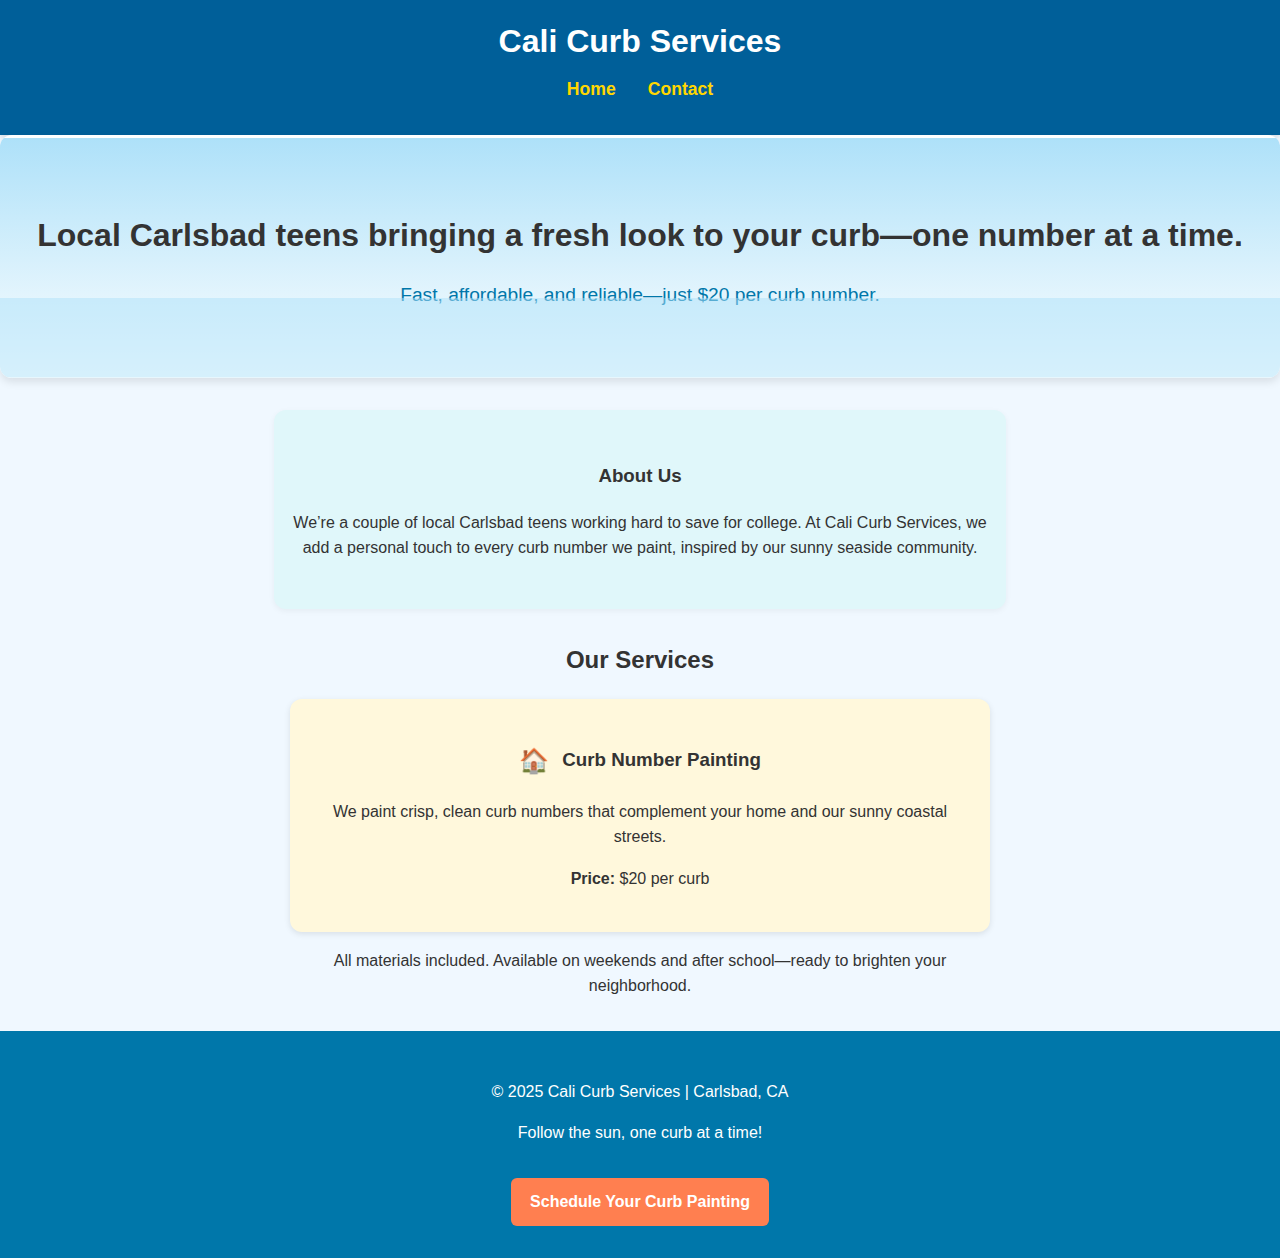
<file: index.html>
<!DOCTYPE html>
<html lang="en">
<head>
  <meta charset="UTF-8">
  <meta name="viewport" content="width=device-width, initial-scale=1.0">
  <title>Cali Curb Services</title>
  <link rel="stylesheet" href="styles.css">
</head>
<body>
  <header>
    <h1>Cali Curb Services</h1>
    <nav>
      <ul>
        <li><a href="index.html">Home</a></li>
        <li><a href="contact.html">Contact</a></li>
      </ul>
    </nav>
  </header>

  <main>
    <!-- Hero Section -->
    <section class="hero">
      <h2>Local Carlsbad teens bringing a fresh look to your curb—one number at a time.</h2>
      <p>Fast, affordable, and reliable—just $20 per curb number.</p>
    </section>

    <!-- About Section -->
    <section class="about">
      <h3>About Us</h3>
      <p>We’re a couple of local Carlsbad teens working hard to save for college. At Cali Curb Services, we add a personal touch to every curb number we paint, inspired by our sunny seaside community.</p>
    </section>

    <!-- Services Section -->
    <section class="services">
      <h2>Our Services</h2>
      <div class="service-item">
        <h3><span class="icon">&#x1F3E0;</span> Curb Number Painting</h3>
        <p>We paint crisp, clean curb numbers that complement your home and our sunny coastal streets.</p>
        <p><strong>Price:</strong> $20 per curb</p>
      </div>
      <p>All materials included. Available on weekends and after school—ready to brighten your neighborhood.</p>
    </section>
  </main>

  <!-- Footer -->
  <footer>
    <p>&copy; 2025 Cali Curb Services | Carlsbad, CA</p>
    <p>Follow the sun, one curb at a time!</p>
    <a href="contact.html" class="cta-button">Schedule Your Curb Painting</a>
  </footer>

  <script src="scripts.js"></script>
</body>
</html>
</file>
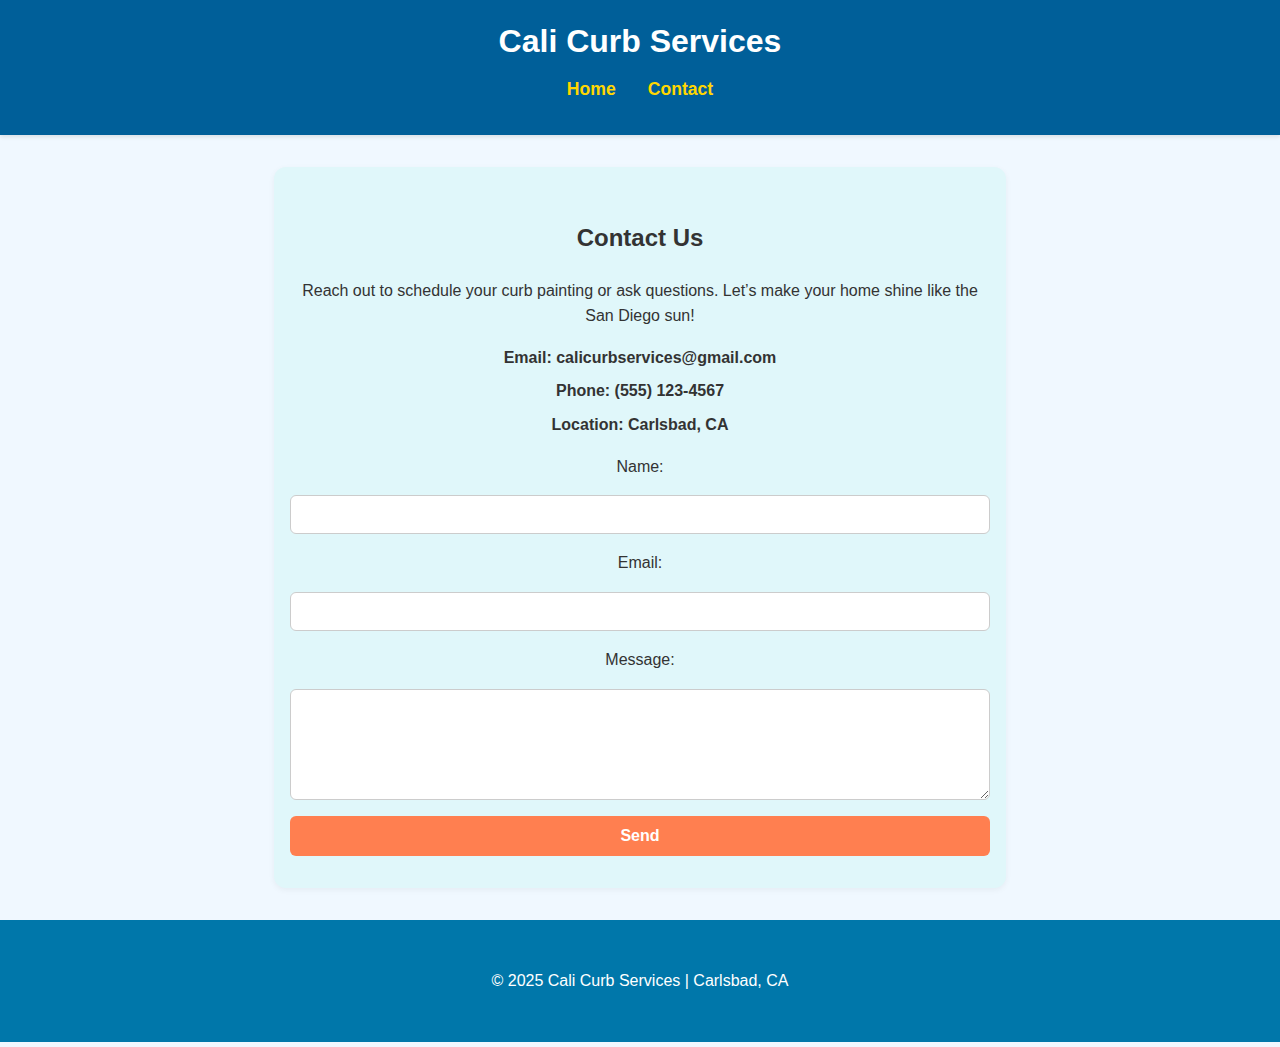
<file: contact.html>
<!DOCTYPE html>
<html lang="en">
<head>
  <meta charset="UTF-8">
  <meta name="viewport" content="width=device-width, initial-scale=1.0">
  <title>Contact - Cali Curb Services</title>
  <link rel="stylesheet" href="styles.css">
</head>
<body>
  <header>
    <h1>Cali Curb Services</h1>
    <nav>
      <ul>
        <li><a href="index.html">Home</a></li>
        <li><a href="contact.html">Contact</a></li>
      </ul>
    </nav>
  </header>

  <main>
    <section class="contact">
      <h2>Contact Us</h2>
      <p>Reach out to schedule your curb painting or ask questions. Let’s make your home shine like the San Diego sun!</p>
      <ul>
        <li><strong>Email:</strong> calicurbservices@gmail.com</li>
        <li><strong>Phone:</strong> (555) 123-4567</li>
        <li><strong>Location:</strong> Carlsbad, CA</li>
      </ul>
      <form action="mailto:calicurbservices@gmail.com" method="post" enctype="text/plain">
        <label for="name">Name:</label>
        <input type="text" id="name" name="name" required>

        <label for="email">Email:</label>
        <input type="email" id="email" name="email" required>

        <label for="message">Message:</label>
        <textarea id="message" name="message" rows="5" required></textarea>

        <button type="submit">Send</button>
      </form>
    </section>
  </main>

  <footer>
    <p>&copy; 2025 Cali Curb Services | Carlsbad, CA</p>
  </footer>

  <script src="scripts.js"></script>
</body>
</html>
</file>
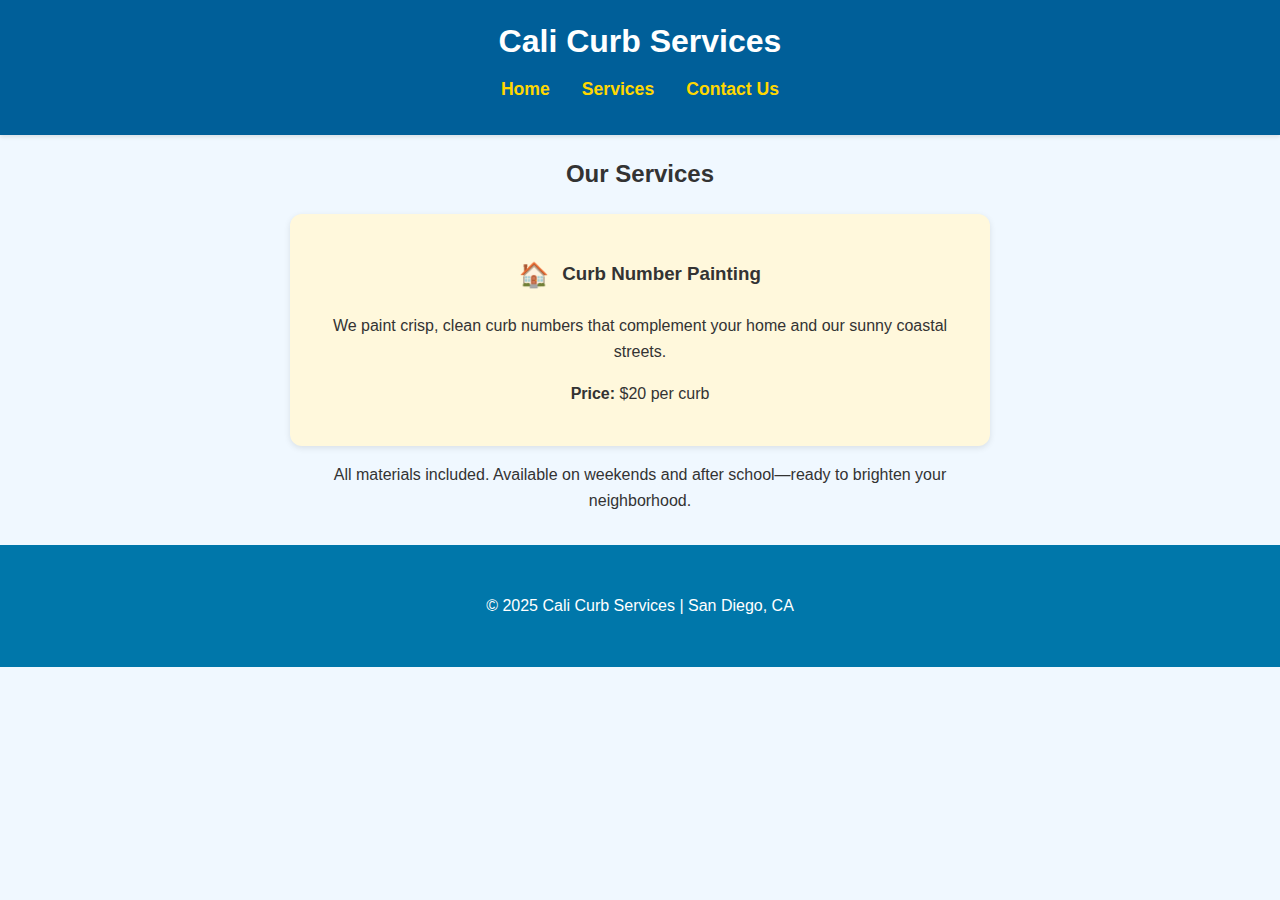
<file: Services.html>
<!DOCTYPE html>
<html lang="en">
<head>
  <meta charset="UTF-8">
  <meta name="viewport" content="width=device-width, initial-scale=1.0">
  <title>Cali Curb Services - Services</title>
  <link rel="stylesheet" href="styles.css">
</head>
<body>
  <header>
    <h1>Cali Curb Services</h1>
    <nav>
      <ul>
        <li><a href="index.html">Home</a></li>
        <li><a href="services.html">Services</a></li>
        <li><a href="contact.html">Contact Us</a></li>
      </ul>
    </nav>
  </header>

  <main>
    <section id="services" class="services">
      <h2>Our Services</h2>
      <div class="service-item">
        <h3><span class="icon">&#x1F3E0;</span> Curb Number Painting</h3>
        <p>We paint crisp, clean curb numbers that complement your home and our sunny coastal streets.</p>
        <p><strong>Price:</strong> $20 per curb</p>
      </div>
      <p>All materials included. Available on weekends and after school—ready to brighten your neighborhood.</p>
    </section>
  </main>

  <footer>
    <p>&copy; 2025 Cali Curb Services | San Diego, CA</p>
  </footer>

  <script src="scripts.js"></script>
</body>
</html>
</file>
<file: styles.css>
/* Base styles */
body {
    font-family: 'Segoe UI', Arial, sans-serif;
    margin: 0;
    padding: 0;
    line-height: 1.6;
    background: #f0f8ff; /* soft sky blue */
    color: #333;
    text-align: center;
}

header {
    background: #005f99; /* darker ocean blue */
    color: #fff;
    padding: 1rem;
    text-align: center;
    box-shadow: 0 2px 4px rgba(0,0,0,0.1);
}

header h1 {
    margin: 0;
    font-family: 'Comic Sans MS', cursive, sans-serif;
}

nav ul {
    list-style: none;
    padding: 0;
    display: flex;
    justify-content: center;
    gap: 2rem;
    margin-top: 0.5rem;
}

nav ul li a {
    color: #ffd700; /* gold for visibility */
    text-decoration: none;
    font-weight: bold;
    font-size: 1.1rem;
}

nav ul li a:hover {
    text-decoration: underline;
}

/* Hero Section */
.hero {
    background: linear-gradient(to bottom, #aee1f9, #ffffff);
    padding: 3rem 1rem;
    border-radius: 12px;
    margin-bottom: 2rem;
    box-shadow: 0 4px 8px rgba(0,0,0,0.1);
    position: relative;
    overflow: hidden;
}

.hero h2 {
    font-size: 2rem;
    margin-bottom: 1rem;
}

.hero p {
    font-size: 1.2rem;
    color: #0077aa;
}

/* Decorative waves at the bottom of hero */
.hero::after {
    content: "";
    display: block;
    position: absolute;
    bottom: 0;
    left: 0;
    width: 100%;
    height: 80px;
    background: url('data:image/svg+xml;utf8,\
<svg viewBox="0 0 1440 320" xmlns="http://www.w3.org/2000/svg">\
<path fill="%23aee1f9" fill-opacity="0.5" d="M0,128L60,133.3C120,139,240,149,360,133.3C480,117,600,75,720,80C840,85,960,139,1080,160C1200,181,1320,171,1380,165.3L1440,160L1440,320L1380,320C1320,320,1200,320,1080,320C960,320,840,320,720,320C600,320,480,320,360,320C240,320,120,320,60,320L0,320Z"></path>\
</svg>') no-repeat bottom;
    background-size: cover;
    pointer-events: none;
}

/* About Section */
.about {
    background: #e0f7fa;
    padding: 2rem 1rem;
    border-radius: 12px;
    margin-bottom: 2rem;
    box-shadow: 0 2px 6px rgba(0,0,0,0.05);
    max-width: 700px;
    margin-left: auto;
    margin-right: auto;
}

/* Services Section */
.services {
    margin-bottom: 2rem;
    max-width: 700px;
    margin-left: auto;
    margin-right: auto;
}

.service-item {
    background: #fff8dc;
    padding: 1.5rem;
    margin: 1rem auto;
    border-radius: 12px;
    box-shadow: 0 2px 6px rgba(0,0,0,0.1);
    transition: all 0.3s ease;
}

.service-item:hover {
    transform: translateY(-2px);
    box-shadow: 0 4px 12px rgba(0,0,0,0.1);
}

.service-item .icon {
    font-size: 1.5rem;
    margin-right: 0.5rem;
    vertical-align: middle;
    color: #ff7f50;
}

/* Contact Section */
.contact {
    background: #e0f7fa;
    padding: 2rem 1rem;
    border-radius: 12px;
    margin: 2rem auto;
    max-width: 700px;
    box-shadow: 0 2px 6px rgba(0,0,0,0.05);
}

.contact ul {
    list-style: none;
    padding: 0;
    margin-bottom: 1rem;
}

.contact li {
    margin-bottom: 0.5rem;
    font-weight: bold;
}

form {
    display: flex;
    flex-direction: column;
    gap: 1rem;
}

form input, form textarea {
    padding: 0.6rem;
    font-size: 1rem;
    border-radius: 6px;
    border: 1px solid #ccc;
    width: 100%;
    box-sizing: border-box;
}

button, .cta-button {
    display: inline-block;
    background: #ff7f50;
    color: #fff;
    border: none;
    border-radius: 6px;
    cursor: pointer;
    padding: 0.7rem 1.2rem;
    font-size: 1rem;
    font-weight: bold;
    text-decoration: none;
    transition: background 0.3s;
}

button:hover, .cta-button:hover {
    background: #ff5722;
}

/* Footer */
footer {
    background: #0077aa;
    color: #fff;
    padding: 2rem 1rem;
    margin-top: 2rem;
    text-align: center;
}

footer .cta-button {
    margin-top: 1rem;
}
</file>
